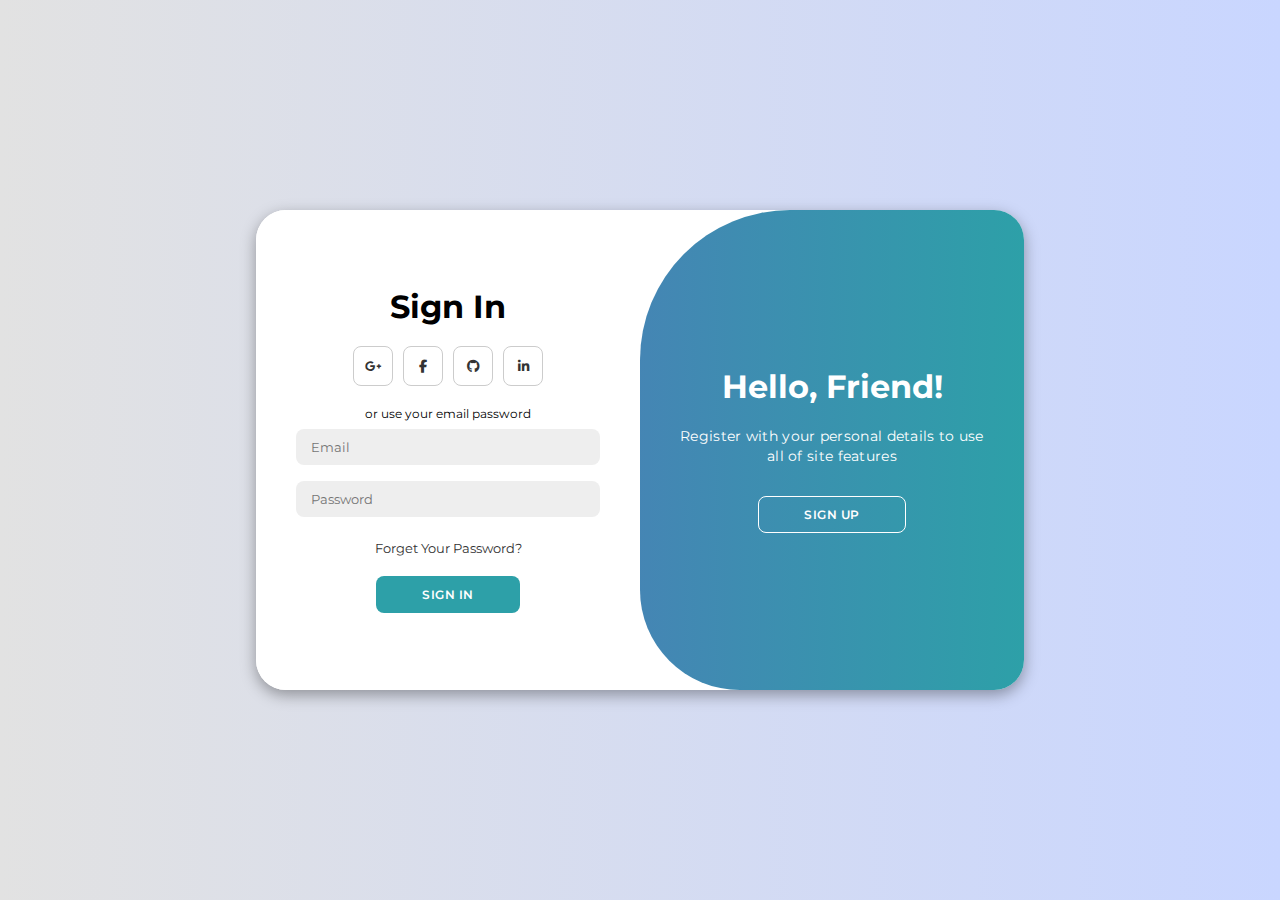
<file: login.html>
<!DOCTYPE html>
<html lang="en">

<head>
    <meta charset="UTF-8" />
    <meta name="viewport" content="width=device-width, initial-scale=1.0" />
    <link rel="stylesheet" href="https://cdnjs.cloudflare.com/ajax/libs/font-awesome/6.4.2/css/all.min.css" />
    <style>
        @import url('https://fonts.googleapis.com/css2?family=Montserrat:wght@300;400;500;600;700&display=swap');

        * {
            margin: 0;
            padding: 0;
            box-sizing: border-box;
            font-family: 'Montserrat', sans-serif;
        }

        body {
            background-color: #c9d6ff;
            background: linear-gradient(to right, #e2e2e2, #c9d6ff);
            display: flex;
            align-items: center;
            justify-content: center;
            flex-direction: column;
            height: 100vh;
        }

        .container {
            background-color: #fff;
            border-radius: 30px;
            box-shadow: 0 5px 15px rgba(0, 0, 0, 0.35);
            position: relative;
            overflow: hidden;
            width: 768px;
            max-width: 100%;
            min-height: 480px;
        }

        .container p {
            font-size: 14px;
            line-height: 20px;
            letter-spacing: 0.3px;
            margin: 20px 0;
        }

        .container span {
            font-size: 12px;
        }

        .container a {
            color: #333;
            font-size: 13px;
            text-decoration: none;
            margin: 15px 0 10px;
        }

        .container button {
            background-color: #2da0a8;
            color: #fff;
            font-size: 12px;
            padding: 10px 45px;
            border: 1px solid transparent;
            border-radius: 8px;
            font-weight: 600;
            letter-spacing: 0.5px;
            text-transform: uppercase;
            margin-top: 10px;
            cursor: pointer;
        }

        .container button.hidden {
            background-color: transparent;
            border-color: #fff;
        }

        .container form {
            background-color: #fff;
            display: flex;
            align-items: center;
            justify-content: center;
            flex-direction: column;
            padding: 0 40px;
            height: 100%;
        }

        .container input {
            background-color: #eee;
            border: none;
            margin: 8px 0;
            padding: 10px 15px;
            font-size: 13px;
            border-radius: 8px;
            width: 100%;
            outline: none;
        }

        .form-container {
            position: absolute;
            top: 0;
            height: 100%;
            transition: all 0.6s ease-in-out;
        }

        .sign-in {
            left: 0;
            width: 50%;
            z-index: 2;
        }

        .container.active .sign-in {
            transform: translateX(100%);
        }

        .sign-up {
            left: 0;
            width: 50%;
            opacity: 0;
            z-index: 1;
        }

        .container.active .sign-up {
            transform: translateX(100%);
            opacity: 1;
            z-index: 5;
            animation: move 0.6s;
        }

        @keyframes move {

            0%,
            49.99% {
                opacity: 0;
                z-index: 1;
            }

            50%,
            100% {
                opacity: 1;
                z-index: 5;
            }
        }

        .social-icons {
            margin: 20px 0;
        }

        .social-icons a {
            border: 1px solid #ccc;
            border-radius: 20%;
            display: inline-flex;
            justify-content: center;
            align-items: center;
            margin: 0 3px;
            width: 40px;
            height: 40px;
        }

        .toggle-container {
            position: absolute;
            top: 0;
            left: 50%;
            width: 50%;
            height: 100%;
            overflow: hidden;
            transition: all 0.6s ease-in-out;
            border-radius: 150px 0 0 100px;
            z-index: 1000;
        }

        .container.active .toggle-container {
            transform: translateX(-100%);
            border-radius: 0 150px 100px 0;
        }

        .toggle {
            background-color: #2da0a8;
            height: 100%;
            background: linear-gradient(to right, #5c6bc0, #2da0a8);
            color: #fff;
            position: relative;
            left: -100%;
            height: 100%;
            width: 200%;
            transform: translateX(0);
            transition: all 0.6s ease-in-out;
        }

        .container.active .toggle {
            transform: translateX(50%);
        }

        .toggle-panel {
            position: absolute;
            width: 50%;
            height: 100%;
            display: flex;
            align-items: center;
            justify-content: center;
            flex-direction: column;
            padding: 0 30px;
            text-align: center;
            top: 0;
            transform: translateX(0);
            transition: all 0.6s ease-in-out;
        }

        .toggle-left {
            transform: translateX(-200%);
        }

        .container.active .toggle-left {
            transform: translateX(0);
        }

        .toggle-right {
            right: 0;
            transform: translateX(0);
        }

        .container.active .toggle-right {
            transform: translateX(200%);
        }
    </style>
    <title>Login Page | Caged coder</title>
</head>

<body>
    <div class="container" id="container">
        <div class="form-container sign-up">
            <form>
                <h1>Create Account</h1>
                <div class="social-icons">
                    <a href="/auth/google" class="icon"><i class="fa-brands fa-google-plus-g"></i></a>
                    <a href="/auth/facebook" class="icon"><i class="fa-brands fa-facebook-f"></i></a>
                    <a href="/auth/github" class="icon"><i class="fa-brands fa-github"></i></a>
                    <a href="/auth/linkedin" class="icon"><i class="fa-brands fa-linkedin-in"></i></a>

                </div>
                <span>or use your email for registeration</span>
                <input type="text" placeholder="Name" id="signup-name" required />
                <input type="email" placeholder="Email" id="signup-email" required/>
                <input type="password" placeholder="Password" id="signup-password" required />              
                <button>Sign Up</button>
            </form>
        </div>
        <div class="form-container sign-in">
            <form>
                <h1>Sign In</h1>
                <div class="social-icons">
                    <a href="#" class="icon"><i class="fa-brands fa-google-plus-g"></i></a>
                    <a href="#" class="icon"><i class="fa-brands fa-facebook-f"></i></a>
                    <a href="#" class="icon"><i class="fa-brands fa-github"></i></a>
                    <a href="#" class="icon"><i class="fa-brands fa-linkedin-in"></i></a>
                </div>
                <span>or use your email password</span>
                <input type="email" placeholder="Email" id="login-email" required/>
                <input type="password" placeholder="Password" id="login-password" required />
                <a href="#">Forget Your Password?</a>
                <button>Sign In</button>
            </form>
        </div>
        <div class="toggle-container">
            <div class="toggle">
                <div class="toggle-panel toggle-left">
                    <h1>Welcome Back!</h1>
                    <p>Enter your personal details to use all of site features</p>
                    <button class="hidden" id="login">Sign In</button>
                </div>
                <div class="toggle-panel toggle-right">
                    <h1>Hello, Friend!</h1>
                    <p>
                        Register with your personal details to use all of site features
                    </p>
                    <button class="hidden" id="register">Sign Up</button>
                </div>
            </div>
        </div>
    </div>

    <script>

        const container = document.getElementById("container");
        const registerBtn = document.getElementById("register");
        const loginBtn = document.getElementById("login");
        registerBtn.addEventListener("click", () => {
            container.classList.add("active");
        });

        loginBtn.addEventListener("click", () => {
            container.classList.remove("active");
        });
      // Signup
document.querySelector('.sign-up form').addEventListener('submit', (e) => {
  e.preventDefault();
  const name = document.getElementById('signup-name').value;
  const email = document.getElementById('signup-email').value;
  const password = document.getElementById('signup-password').value;

  if (name && email && password) {
    // Save user data in localStorage
    localStorage.setItem('user', JSON.stringify({ name, email, password }));
    alert('Signup successful! Please log in.');
    document.getElementById('login').click(); // Switch to login form
  } else {
    alert('Please fill in all fields.');
  }
});

// Login
// Login logic
// Login logic
document.querySelector('.sign-in form').addEventListener('submit', (e) => {
  e.preventDefault();
  const email = document.getElementById('login-email').value;
  const password = document.getElementById('login-password').value;

  // Retrieve user data from localStorage
  const user = JSON.parse(localStorage.getItem('user'));

  if (user && user.email === email && user.password === password) {
    // Store session in localStorage upon successful login
    localStorage.setItem('session', JSON.stringify({ name: user.name, loggedIn: true }));
    
    alert(`Welcome back, ${user.name}! Redirecting to AlphaWorld...`);
    window.location.href = 'index.html'; // Redirect to homepage
  } else {
    alert('Invalid email or password.');
  }
});
  function handleLogin(event) {
    event.preventDefault(); // Prevent form submission
    
    // Example login validation
    const username = document.getElementById('username').value;
    const password = document.getElementById('password').value;

    if (username === 'user' && password === 'password') {
      // Store session data
      localStorage.setItem('session', JSON.stringify({ loggedIn: true, name: username }));
      alert('Login successful!');
      window.location.href = 'index.html'; // Redirect to main page
    } else {
      alert('Invalid username or password!');
    }
  }
    </script>
</body>

</html>
</file>
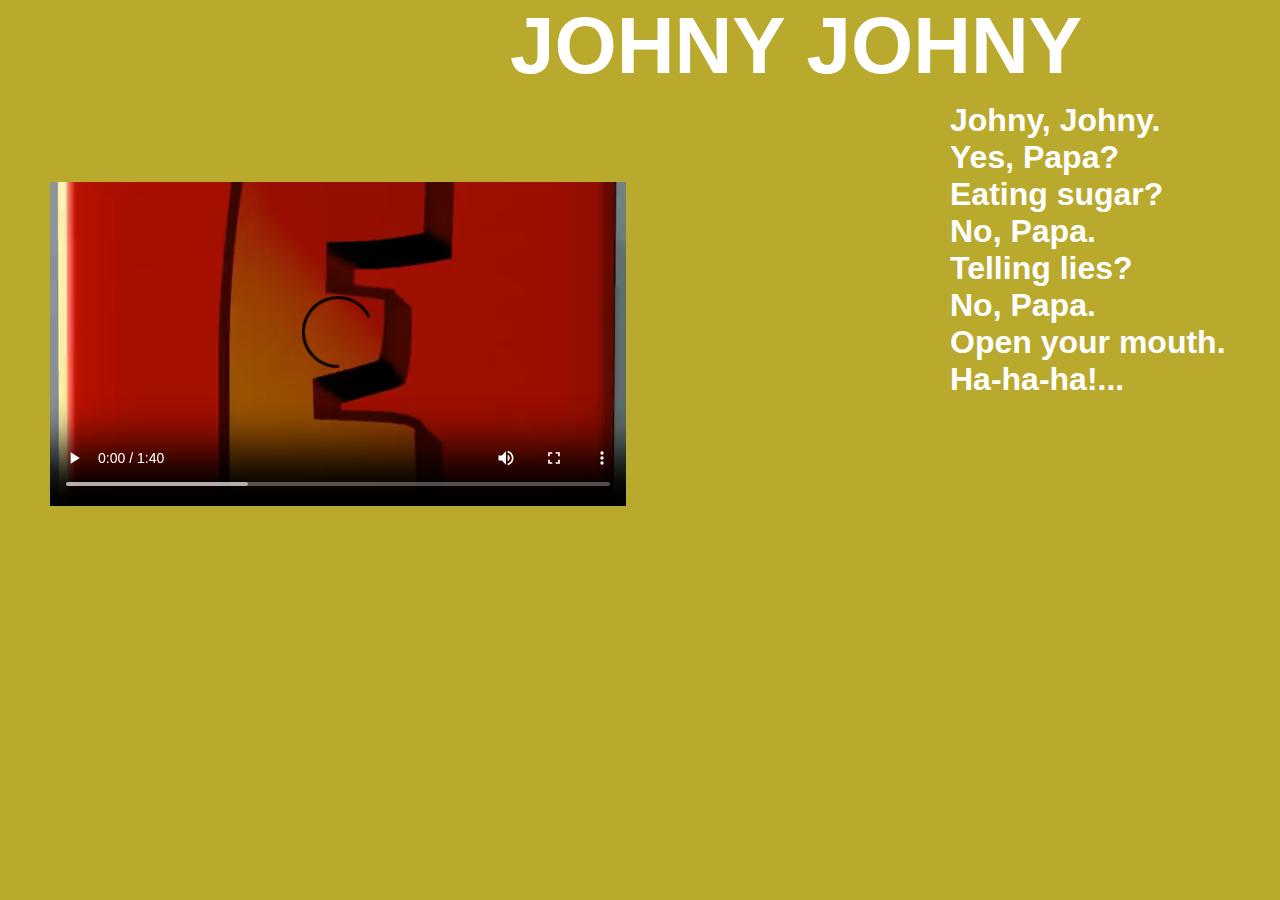
<file: p2.html>
<!DOCTYPE html>
<html lang="en">
<head>
    <meta charset="UTF-8">
    <meta name="viewport" content="width=device-width, initial-scale=1.0">
    <title>poem1</title>
    <link rel="stylesheet" href="style2.css">
</head>
<body>
    <div class="c1">
        <div class="head"><h1>JOHNY JOHNY</h1></div>
        <div class="v1">
            <video src="video2.mp4" controls autoplay class="vi1"></video>
        </div>
        <div class="content">
            Johny, Johny.
<br>Yes, Papa?
<br> Eating sugar?
<br> No, Papa. 
<br> Telling lies? 
<br> No, Papa.
<br> Open your mouth.
<br>Ha-ha-ha!... 
        </div>
    </div>
</body>
</html>
</file>
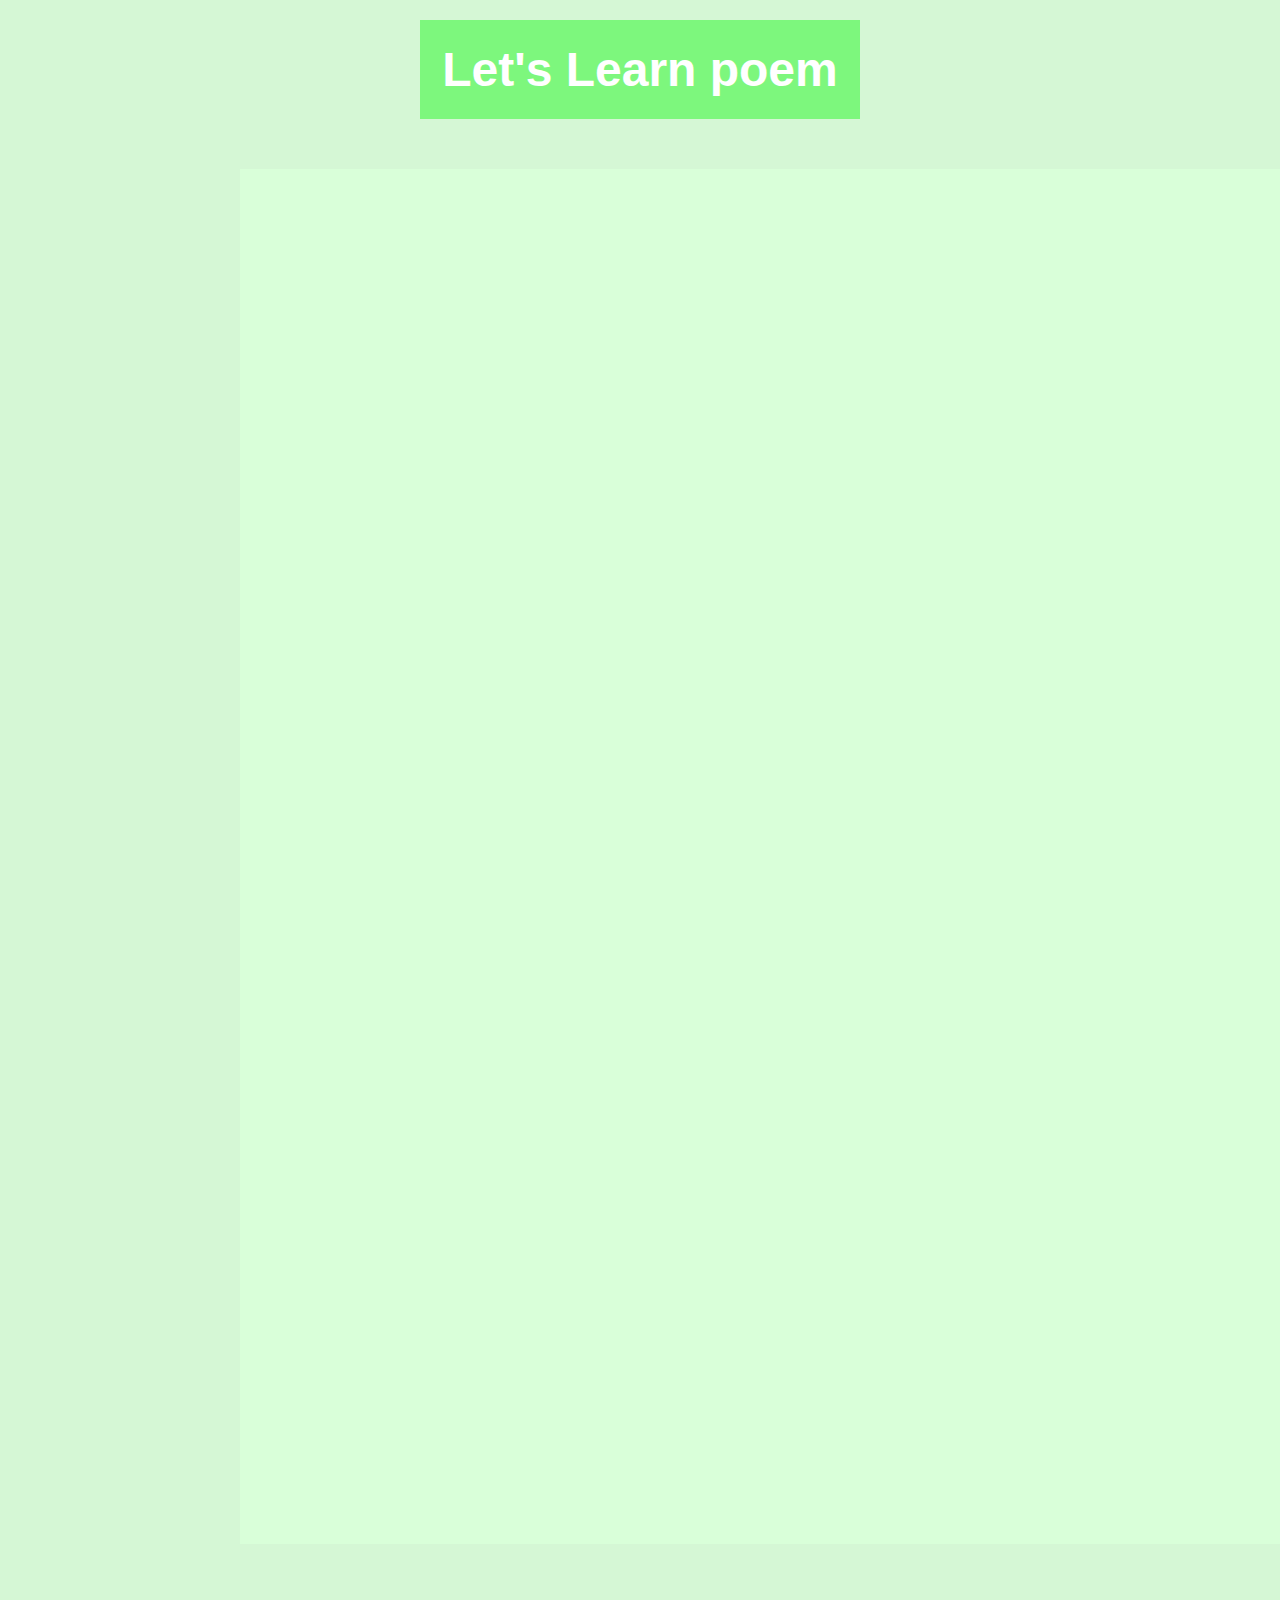
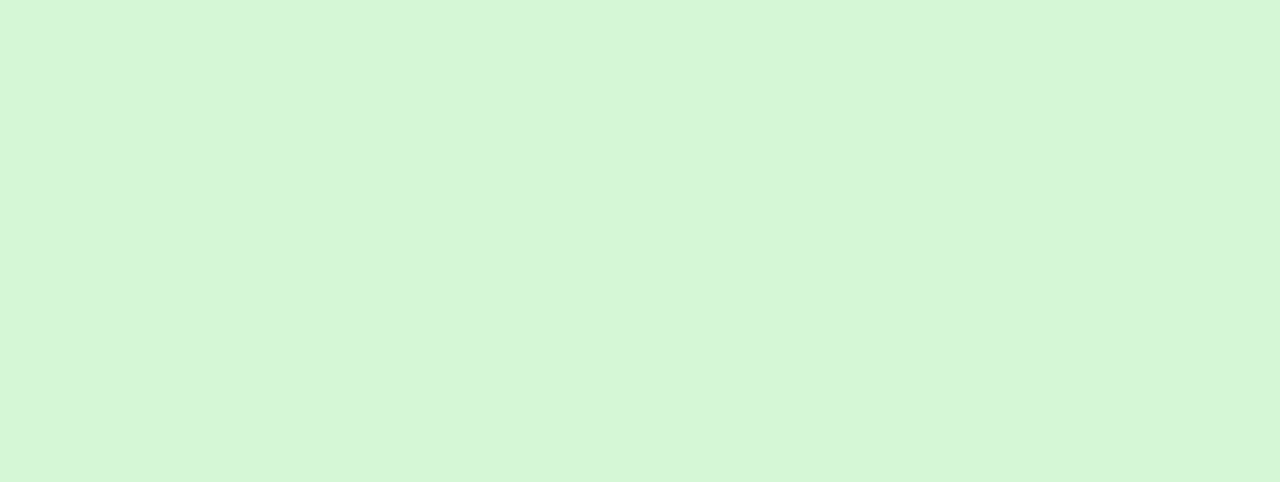
<file: poem.html>
<!DOCTYPE html>
<html lang="en">

<head>
  <meta charset="UTF-8">
  <meta name="viewport" content="width=device-width, initial-scale=1.0">
  <title>poem</title>
  <link rel="stylesheet" href="poem_style.css"> <!-- Ensure style2.css is in the same folder as this file -->
</head>

<body>
  <h1>Let's Learn poem</h1>
  <div class="card-container">
    <!-- Card 1 -->
    <div class="card1 tornado-left">
      <img src="img9.png" alt="Alphabet Learning" class="img7"> <!-- Ensure img7.png is in the correct folder -->
      <div class="card-content">
        the beloved nursery rhyme “Twinkle, Twinkle, Little Star. Here’s a Twinkle Twinkle Little Star-themed lesson
        plan for young learners🎶
      </div>
      <button class="b1" onclick="redirectToPage('p1.html')">Let's Go</button>
    </div>

    <!-- Card 2 -->
    <div class="card2 tornado-right">
      <img src="img10.jpeg" alt="Poetry Learning" class="img8"> <!-- Ensure img8.png is in the correct folder -->
      <div class="card-content">
        Ah, “Johnny Johnny Yes Papa”! That’s a classic nursery rhyme that has been sung by countless little ones around
        the world. 🎶
      </div>
      <button class="b2" onclick="redirectToPage('p2.html')">Let's Go</button>
    </div>
    <div class="card3 tornado-left">
      <img src="img11.png" alt="Alphabet Learning" class="img7"> <!-- Ensure img7.png is in the correct folder -->
      <div class="card-content">
        Ah, the “Five Little Monkeys” nursery rhyme! 🐒🎶inspired by those playful little primates. Let’s swing into
        action!the
      </div>
      <button class="b3" onclick="redirectToPage('p3.html')">Let's Go</button>
    </div>
    <div class="card4 tornado-left">
      <img src="img12.png" alt="Alphabet Learning" class="img7"> <!-- Ensure img7.png is in the correct folder -->
      <div class="card-content">
        The classic nursery rhyme 🦆“Five Little Ducks.” Quack-quack! Quack-quack! Quack-quack!🎶
      </div>
      <button class="b4" onclick="redirectToPage('p4.html')">Let's Go</button>
    </div>
    <div class="card5 tornado-left">
      <img src="img13.png" alt="Alphabet Learning" class="img7"> <!-- Ensure img7.png is in the correct folder -->
      <div class="card-content">
        🌧️ Let’s explore the beloved nursery rhyme “Rain, Rain, Go Away.” It’s a timeless tune that kids have sung for
        generations when they wish for better weather. ☔
      </div>
      <button class="b5" onclick="redirectToPage('p5.html')">Let's Go</button>
    </div>
  </div>
  <script src="script2.js"></script>
</body>

</html>
</file>
<file: style2.css>
*{
    padding: 0;
    margin: 0;
    overflow-x:hidden;
    overflow-y: hidden;
    font-family: Segoe UI, Tahoma, Geneva, Verdana, sans-serif;;

}
.c1{
    width: 250vw;
    height: 100vh;
    background-color:#b9a92d;
    color: white;
}
.content{
    width: 26vw;
    font-weight: bolder;
    font-size: 32px;
    position: relative;
    left: 950px;
    bottom: 318px;
}
h1{
    font-size: 80px;
    display: flex;
    position: relative;
    left: 510px;
}
.v1{
    position: relative;
    top: 90px;
    left: 50px;
}
.vi1{
width: 45vw;
}
@media(max-width:480px){
    .head{
        position: relative;
        right: 440px;
    }
h1{
    font-size: 40px;
}
.v1{
    position: relative;
    left: 0px;
    width: 100vw;
    top: 30px;
}
.vi1{
    width: 100vw;
}
.content {
    width: 90vw;
        font-size: 25px;
        position: relative;
        left: 2.4%;
        bottom: -100px;
        text-align: center;
}

}
</file>
<file: poem_style.css>
/* General Styling */
body {
  font-family: Arial, sans-serif;
  margin: 0;
  padding: 0;
  background-color: #d5f7d5; /* Light green background */
  display: flex;
  flex-direction: column; /* Align elements vertically */
  justify-content: flex-start; /* Align content at the top */
  align-items: center;
  min-height: 170vh; /* Set the body height to 150% of the viewport height */
  overflow-x: hidden; /* Remove horizontal scrollbar */
  overflow-y: auto; /* Allow vertical scrolling */
  height: auto; /* Allow height to adjust based on content */
}

/* Heading Styling */
h1 {
  border: 2px solid #7df77d;
  padding: 20px;
  background-color:#7df77d;
  font-family: 'Segoe UI', Tahoma, Geneva, Verdana, sans-serif;
  font-size: 3rem;
  font-weight: bold;
  color:white; /* A fresh green color */
  text-align: center;
  margin-top: 20px;
  margin-bottom: 30px; /* Space between heading and card container */
}

/* Card Container */
.card-container {
  display: flex;
  justify-content: center;
  gap: 90px;
  flex-wrap: wrap;
  margin-top: 20px;
  height: auto; /* Let it adjust based on the content */
  min-height: 60vh; /* Set a minimum height for the card container */
  width: 100%; /* Ensure it takes up the full width of the viewport */
  background-color: #d9ffd9;
  position: relative;
  left: 240px;
}
.card1 img, .card2 img, .card3 img, .card4 img, .card5 img {
  width: 30vh;
  height: 27vh;
  margin-top: 10px;
  border: 2px solid rgb(13, 201, 94);
  border-radius: 40px;
  padding: 10px;
}

/* Card Content */
.card-content {
  text-align: center;
  font-weight: 500;
  margin-top: 22px;
  font-size: 20px;
}

/* Buttons */
.b1, .b2, .b3, .b4, .b5 {
  background-color: #7df77d;
  color: white;
  font-size: 1rem;
  font-weight: bold;
  padding: 10px 30px;
  border-radius: 12px;
  margin-top: 20px;
  border: none;
  cursor: pointer;
  transition: background-color 0.3s ease, color 0.3s ease;
}
.b4{
  position: relative;
  top: 30px;
}
.b3{
  position: relative;
  top: 20px;
}
.b1:hover, .b2:hover, .b3:hover, .b4:hover, .b5:hover {
  background-color: white;
  color: #13a813;
}

/* Card Styling */
.card1, .card2, .card3, .card4, .card5 {
  width: 45vh;
  height: 60vh;
  background-color: white;
  border: 2px solid #d9ffd9;
  border-radius: 40px;
  display: flex;
  flex-direction: column;
  align-items: center;
  padding: 20px;
  opacity: 0; /* Initially hidden */
  transform: translateX(100%); /* Positioned off-screen */
}


/* Animations */
.tornado-left {
  animation: tornadoFromLeft 1.5s ease-out forwards;
}

.tornado-right {
  animation: tornadoFromRight 1.5s ease-out forwards;
}

@keyframes tornadoFromLeft {
  0% {
    transform: translateX(-100%) rotateY(0deg);
    opacity: 0;
  }
  50% {
    transform: translateX(-50%) rotateY(180deg);
    opacity: 0.5;
  }
  100% {
    transform: translateX(0) rotateY(360deg);
    opacity: 1;
  }
}

@keyframes tornadoFromRight {
  0% {
    transform: translateX(100%) rotateY(0deg);
    opacity: 0;
  }
  50% {
    transform: translateX(50%) rotateY(180deg);
    opacity: 0.5;
  }
  100% {
    transform: translateX(0) rotateY(360deg);
    opacity: 1;
  }
}
.card1{
  width: 35vh;
  height: 65vh;
}
.card2{
  width: 35vh;
  height: 65vh;
}
.card3{
  width: 35vh;
  height: 65vh;
}
.card4{
  width: 34vh;
  height: 68vh;
  margin-left: 70px;
  margin-right: 30px;
  gap: 20px;
  position: relative;
    top: 538px;
    right: 640px;
}
.card5{
  width: 35vh;
  height: 68vh;
  margin-right: 90px;
  position: relative;
  right: 383px;
  top: -68px;
}

@media(max-width:480px){
  h1{
    width: 220vw;
    margin: 0px;
    position: relative;
    left: 630px;
    font-size: 110px;
  }
  .card-container{
    position: relative;
    left: 590px;
    top: 100px;
  }
  .card5{
    position: relative;
        left: 70px;
        bottom: 1204px;
        height: auto;
        top: -2000px;
        width: 140vw;
  }
  .card1{
    position: relative;
    right: 333px;
    height: auto;
    width: 200vw;
  }
  .card2{
    position: relative;
    left: 349px;
    bottom: 1068px;
    height: 117vh;
    width: 149vw;
    }
  
  .card3{
    position: relative;
        right: 327px;
        bottom: 960px;
        height: auto;
        width: 140vw;
  }
  .card4{
    position: relative;
        left: 330px;
        bottom: 1077px;
        height: 54vh;
        top: -2064px;
        height: 122vh;
        width: 140vw;
  }
  .b4{
    margin-top: -10px;
    position: relative;
    top: 16px;
    font-size: 85px;
    border-radius: 40px;
  }
  .b3{
    margin-top: 37px;
    position: relative;
    top: 7px;
    font-size: 85px;
    border-radius: 40px;
    
  }
  .b2{
    position: relative;
    top: 3px;
    font-size: 85px;
    border-radius: 40px;
  }
  .b1{
    font-size: 85px;
        position: relative;
        top: 7px;
        border-radius: 40px;
  }
  .b5{
    font-size: 85px;
    border-radius: 40px;
    position: relative;
    top:-5px;
  }
  .card1 .card-content{
    font-size: 50px;
    width: 130vw;
  }
  .card1 img{
    width: 123vw;
    height: 42vh;
}
  
  .card2 .card-content{
    font-size: 50px;
    width: 117vw;
  }
  .card2 img{
    width: 123vw;
    height: 42vh;
}
  
  
  .card3 .card-content{
    font-size: 50px;
    width: 117vw;
  }
  .card3 img{
    width: 123vw;
    height: 42vh;
}
  .card4 .card-content{
    font-size: 50px;
    width: 105vw;
  }
  .card4 img{
    width: 123vw;
    height: 42vh;
}
  .card5 .card-content{
    font-size: 50px;
    width: 142vw;
  }
  .card5 img{
    width: 123vw;
    height: 42vh;
}
  
  body{
    height: 96vh;
    margin: 10px 5px;
  }
}
</file>
